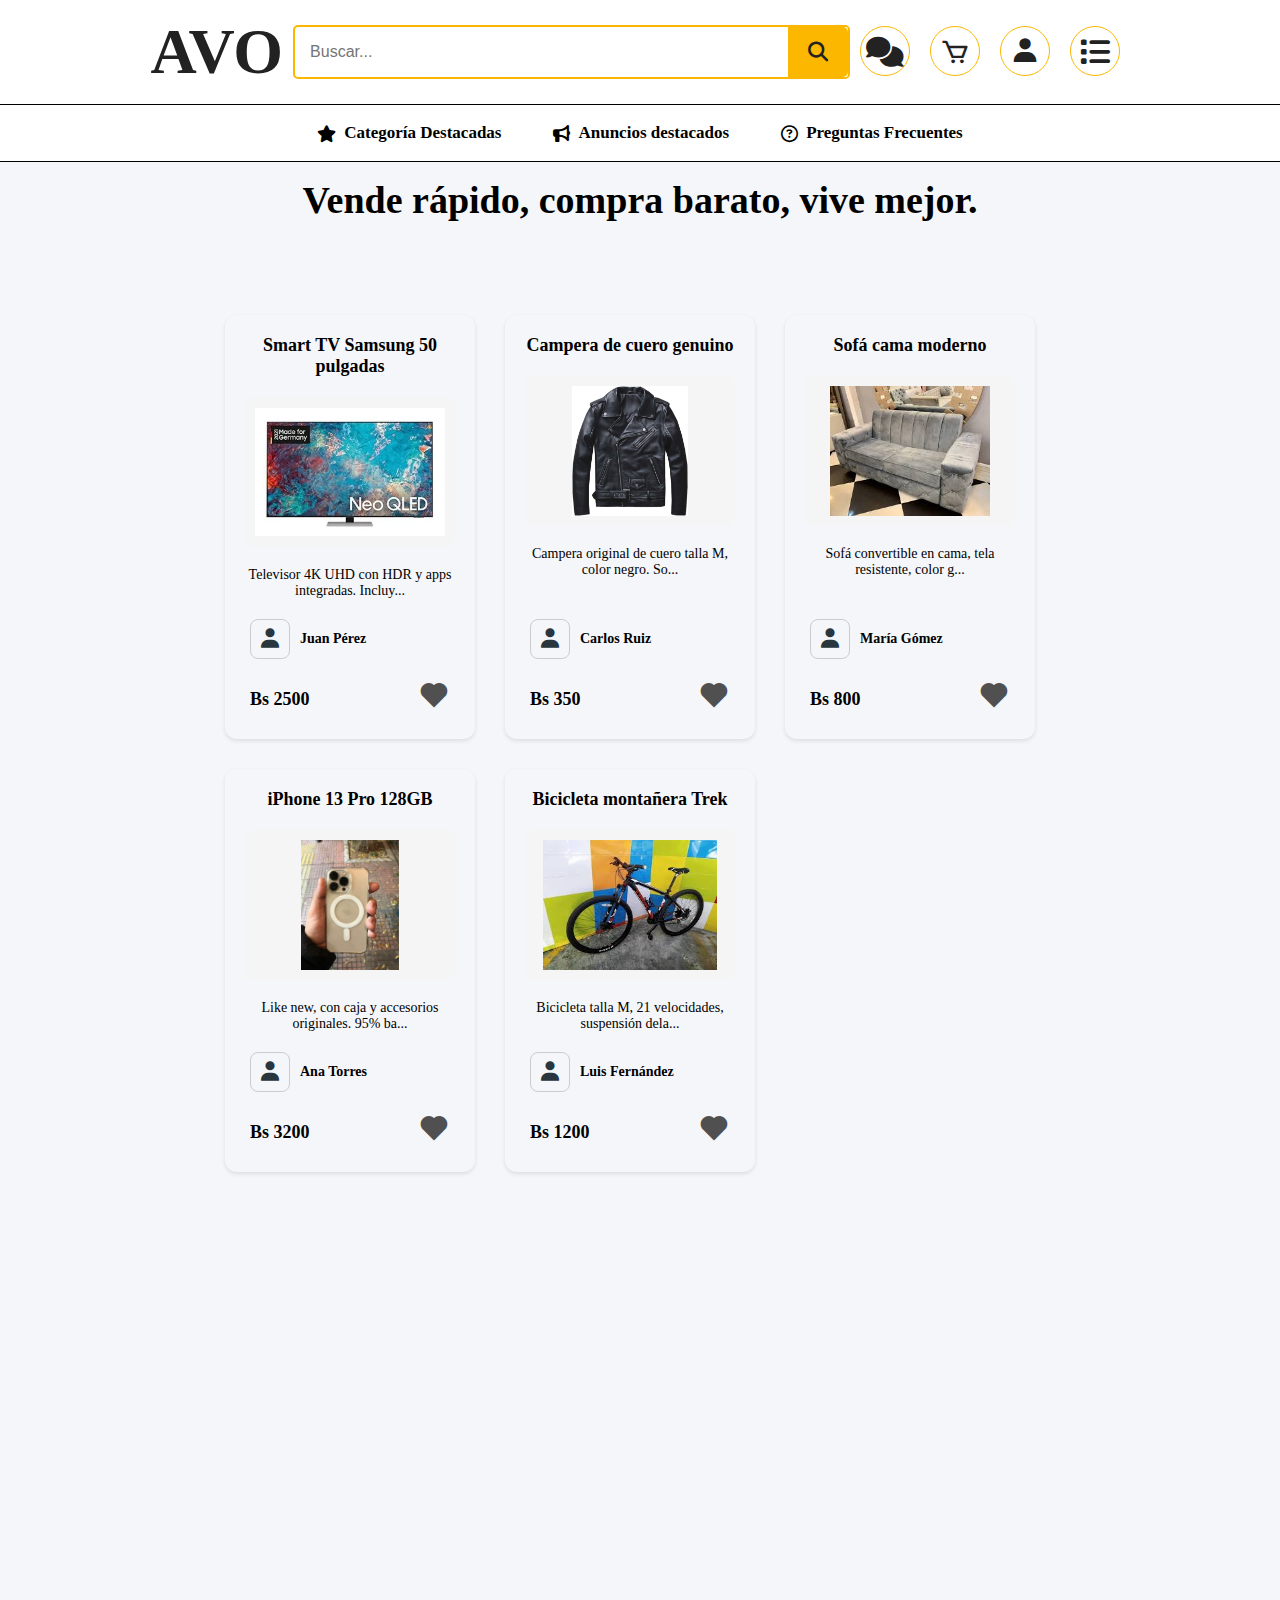
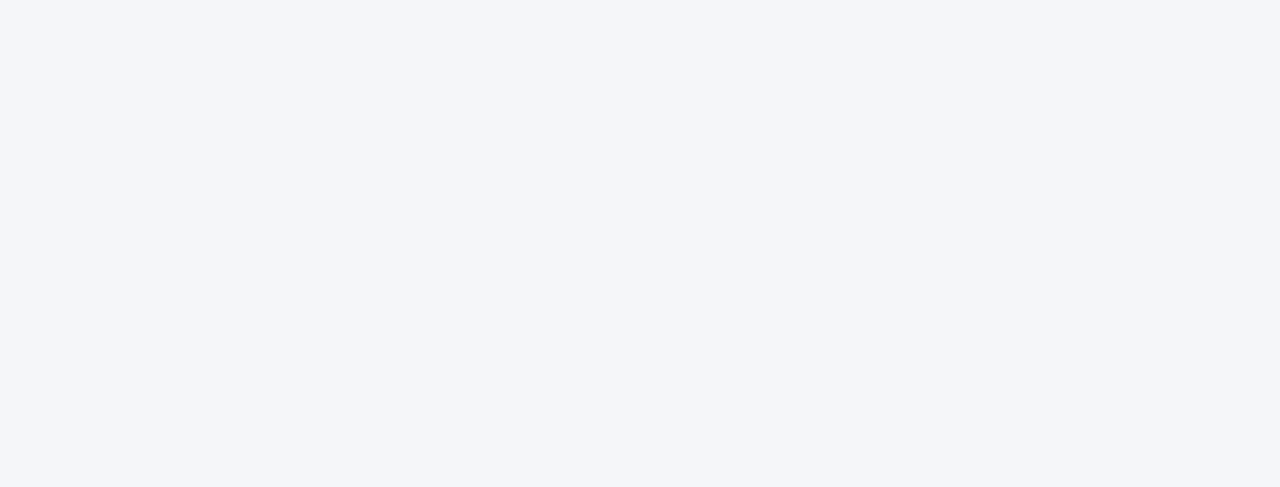
<file: index.html>
<!DOCTYPE html>
<html lang="en">
<head>
    <meta charset="UTF-8">
    <meta name="viewport" content="width=device-width, initial-scale=1.0">
    <title>AVO - Inicio</title>
    <link href='https://unpkg.com/boxicons@2.1.4/css/boxicons.min.css' rel='stylesheet'>
    <link href="https://cdnjs.cloudflare.com/ajax/libs/font-awesome/6.4.0/css/all.min.css" rel="stylesheet">
    <link rel="stylesheet" href="Inicio/inicio.css">
    <link rel="stylesheet" href="publicaciones/publicaciones.css">
</head>
<body>
    <div id="header-container"></div>
    <div id="bienvenida-container"></div>
    <main class="main_container">
        <div class="anuncios-container" id="anuncios-lista">
        </div>
    </main>
    <script src="publicaciones/publicaciones.js"></script>
</body>
</html>
</file>
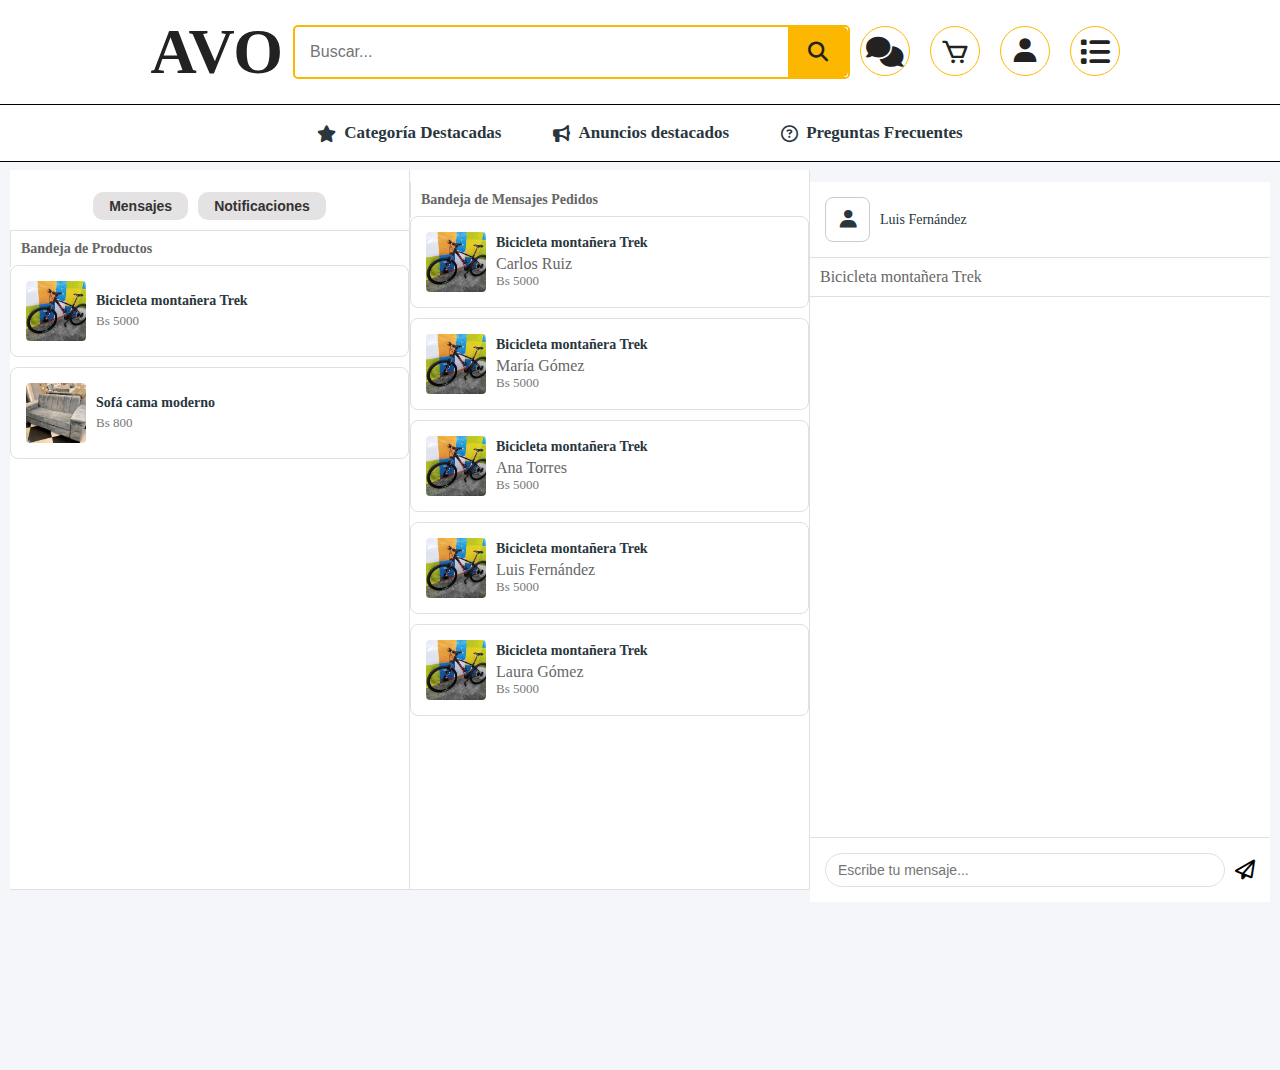
<file: chat/notificaiones.html>
<!DOCTYPE html>
<html lang="en">
<head>
    <meta charset="UTF-8">
    <meta name="viewport" content="width=device-width, initial-scale=1.0">
    <title>Chat</title>
    <!-- Carga primero el CSS del header -->
    <link rel="stylesheet" href="/Inicio/inicio.css">
    <!-- Luego tus otros estilos -->
    <link href='https://unpkg.com/boxicons@2.1.4/css/boxicons.min.css' rel='stylesheet'>
    <link href="https://cdnjs.cloudflare.com/ajax/libs/font-awesome/6.4.0/css/all.min.css" rel="stylesheet">
    <link rel="stylesheet" href="notificaciones.css">
</head>
<body>
    <div id="header-container"></div>
    <main class="main_container">
        <div class="mensajes_noti">
            <div class="botones">
                <a href="chat.html"><button class="mensajes">Mensajes</button></a>
                <a href="notificaiones.html"><button class="notificaciones">Notificaciones</button></a>
            </div>
            <p class="bandeja">Bandeja de Productos</p>
            <div class="imagen_precio">
                <img src="../img/bici.jpg" alt="imagen_prueba">
                <div class="product-info">
                    <p class="titulo">Bicicleta montañera Trek</p>
                    <p class="precio">Bs 5000</p>
                </div>
            </div>
            <div class="imagen_precio">
                <img src="../img/sofa.jpg" alt="imagen_prueba">
                <div class="product-info">
                    <p class="titulo">Sofá cama moderno</p>
                    <p class="precio">Bs 800</p>
                </div>
            </div>
        </div>


        <div class="mensajes_noti">
            
            <p class="bandeja">Bandeja de Mensajes Pedidos</p>
            <div class="imagen_precio">
                <img src="../img/bici.jpg" alt="imagen_prueba">
                <div class="product-info">
                    <p class="titulo">Bicicleta montañera Trek</p>
                    <p>Carlos Ruiz</p>
                    <p class="precio">Bs 5000</p>
                </div>
            </div>
            <div class="imagen_precio">
                <img src="../img/bici.jpg" alt="imagen_prueba">
                <div class="product-info">
                    <p class="titulo">Bicicleta montañera Trek</p>
                    <p>María Gómez</p>
                    <p class="precio">Bs 5000</p>
                </div>
            </div>
            <div class="imagen_precio">
                <img src="../img/bici.jpg" alt="imagen_prueba">
                <div class="product-info">
                    <p class="titulo">Bicicleta montañera Trek</p>
                    <p>Ana Torres</p>
                    <p class="precio">Bs 5000</p>
                </div>
            </div>
            
            <div class="imagen_precio">
                <img src="../img/bici.jpg" alt="imagen_prueba">
                <div class="product-info">
                    <p class="titulo">Bicicleta montañera Trek</p>
                    <p>Luis Fernández</p>
                    <p class="precio">Bs 5000</p>
                </div>
            </div>
            <div class="imagen_precio">
                <img src="../img/bici.jpg" alt="imagen_prueba">
                <div class="product-info">
                    <p class="titulo">Bicicleta montañera Trek</p>
                    <p>Laura Gómez</p>
                    <p class="precio">Bs 5000</p>
                </div>
            </div>
        </div>
        
        <div class="conversacion">
            <div class="inicio">
                <a href="#" class="user-icon"><i class='bx bxs-user'></i></a>
                <p>Luis Fernández</p>
            </div>
            <p class="titulo_chat">Bicicleta montañera Trek</p>
            <div class="enviar">
                <input type="text" placeholder="Escribe tu mensaje...">
                <button><i class="fa-regular fa-paper-plane"></i></button>
            </div>
        </div>
    </main>
    <script src="notificaciones.js"></script>
</body>
</html>
</file>
<file: Inicio/inicio.css>
* {
  margin: 0;
  padding: 0;
  box-sizing: border-box;
  text-decoration: none;
  list-style: none;
}

:root {
  --main-color: #8f8f8f;
  --color-dark: #222222;
  --parg-color: #666666;
  --dark-red: #d01418;
  --border-color: #66662a;
  --main-item: #0066c0;
}

body {
  background-color: #fff;
}

h1, h2, h3, h4, h5, h6 {
  color: var(--color-dark);
  font-family: 'Playfair Display', serif;
  font-weight: 700;
}

p {
  color: var(--parg-color);
  font-family: 'Playfair Display', serif;
}

.container {
  width: 100%;
  padding: 0 15px;
  margin-bottom: 70px;
  background-color: #e1e2e2;
}

header {
  position: relative;
  box-shadow: none;
  background: #fff;
}



header .top-nav {
  display: grid;
  grid-template-areas:
    "logo search"
    "content content";
  grid-template-columns: 1fr 2fr;
  gap: 10px;
  padding: 10px 0;
  align-items: center;
}

header .top-nav .logo {
  grid-area: logo;
  font-size: 20px;
  color: var(--main-color);
  font-weight: 600;
  text-align: center;
  margin-left: 0;
  white-space: nowrap;
}

header .top-nav .search {
  grid-area: search;
  position: relative;
  overflow: hidden;
  align-self: center;
}

header .top-nav .search input {
  padding: 8px 12px;
  font-size: 14px;
  width: 70%;
  height: 50px;
  border: none;
  outline: none;
  border: 1px solid var(--border-color);
}

header .top-nav .search button {
  width: 30px;
  height: 50px;
  font-size: 16px;
  position: absolute;
  border: none;
  background: var(--main-color);
  color: var(--color-dark);
  cursor: pointer;
}

header .top-nav .cart_header {
  position: fixed;
  bottom: 0;
  left: 0;
  right: 0;
  background: #d3cfcf;
  display: flex;
  justify-content: space-around;
  padding: 10px 0;
  box-shadow: 0 -2px 10px rgba(0, 0, 0, 0.1);
  z-index: 1000;
  border-top: 1px solid #eee;
}

header .top-nav .cart_header > div {
  display: flex;
  flex-direction: column;
  align-items: center;
}

header .top-nav .cart_header i {
  font-size: 22px;
  color: #333;
  margin-bottom: 3px;
  width: 36px;
  height: 36px;
  line-height: 36px;
}

header .categoria_ventana,
header .usuario_ventana {
  background-color: #ebe7e7;
  width: 250px;
  height: 300px;
  border-radius: 20px;
  padding: 20px;
  position: absolute;
  right: 0;
  bottom: -450%;
  z-index: 1000;
  display: none;
  box-shadow: 0 5px 15px rgba(0, 0, 0, 0.2);
}


header .categoria_ventana.active,
header .usuario_ventana.active {
  display: block;
}

header .categoria_lista,
.usuario_ventana .usuario_lista {
  display: flex;
  flex-direction: column;
  gap: 10px;
  margin-top: 33px;
}

header .categoria_lista li a,
.usuario_ventana .usuario_lista li.button a {
  color: var(--color-dark);
  font-size: 20px;
  display: flex;
  align-items: center;
  gap: 10px;
  text-decoration: none;
}

header .categoria_lista li a i {
  font-size: 24px;
  display: flex;
  align-items: center;
}

.usuario_ventana .usuario_lista p {
  margin-bottom: 5px;
  margin-top: -35px;
  font-size: 18px;
  text-align: center;
}

.usuario_ventana .usuario_lista li.button {
  background-color: #cccbcb;
  padding: 10px;
  border-radius: 5px;
  text-align: center;
  cursor: pointer;
}


.separador_Horizontal {
  border-top: 1px solid #000000;
  width: 100%;
  position: relative;
  bottom: 70px;
}

.detacados {
  display: flex;
  height: auto;
  position: relative;
  bottom: 72px;
}

.destacados_ventana {
  width: 100%;
}



.bienvenida_contenedor {
  height: 120vh;
  display: flex;
  justify-content: center;
  align-items: center;
  position: relative;
  bottom: 480px;
}

.mensaje_bienvenida {
  color: var(--text);
  font-size: 38px;
  text-align: center;
}

.destacados_ventana ul {
  display: flex;
  flex-direction: column;
  align-items: center;
  gap: 10px;
  padding: 10px 0;
}

.destacados_ventana li {
  list-style: none;
}

.destacados_ventana a {
  font-family: 'Playfair Display', serif;
  text-decoration: none;
  color: var(--text);
  font-size: 16px;
  font-weight: 600;
  display: flex;
  align-items: center;
  gap: 8px;
  padding: 6px 10px;
  border-radius: 6px;
}

.destacados_ventana a:hover {
  background-color: var(--main-color);
  color: white;
}



@media (min-width: 1024px) {
  :root {
    --main-color: #fcb700;
  }

  body {
    background-color: #f5f6f9;
    padding-top: 80px;
  }

  .container {
    width: 85%;
    margin: auto;
    background-color: transparent;
  }

  header {
    position: fixed;
    top: 0;
    left: 0;
    right: 0;
    background: #ffffff;
    z-index: 1000;
    padding: 0 5%;
    height: 120px;

  }

  header .top-nav {
    display: flex;
    justify-content: space-between;
    align-items: center;
    padding: 15px 0;
    max-width: 1500px;
    margin: 0 auto;
  }

  header .top-nav .logo {
    font-size: 32px;
    margin-left: 0;
    color: var(--main-color);
  }

  header .top-nav .search {
    width: 60%;
    max-width: 600px;
    border: 2px solid var(--main-color);
    border-radius: 5px;
    display: flex;
    position: relative;
  }

  header .top-nav .search input {
    flex: 1;
    padding: 10px 15px;
    font-size: 16px;
    border: none;
    outline: none;
    border-radius: 5px 0 0 5px;
  }

  header .top-nav .search button {
    width: 60px;
    font-size: 20px;
    height: 100%;
    position: absolute;
    right: 0;
    top: 0;
    border: none;
    background: var(--main-color);
    color: var(--color-dark);
    border-radius: 0 5px 5px 0;
    cursor: pointer;
  }

  header .top-nav .cart_header {
    display: flex;
    gap: 20px;
    align-items: center;
    position: static;
    background: none;
    box-shadow: none;
    border-top: none;
    padding: 0;
  }

  header .top-nav .cart_header > div {
    flex-direction: column;
    align-items: center;
  }

  header .top-nav .cart_header i {
    font-size: 30px;
    color: var(--color-dark);
    border: 1px solid var(--main-color);
    width: 50px;
    height: 50px;
    text-align: center;
    line-height: 50px;
    border-radius: 50%;
    cursor: pointer;
    transition: all 0.3s ease;
    background: transparent;
  }

  header .top-nav .cart_header i:hover {
    background: var(--main-color);
    color: #fff;
  }

  header .top-nav .cart_header .item {
    top: -8px;
    right: -5px;
    background: var(--dark-red);
    color: white;
  }
  .separador_Horizontal {
    position: static;
    width: 100vw;
    margin-left: calc(-50vw + 50%);
  }
  .bienvenida_contenedor {
    bottom: 420px;
  }



  
  .detacados {
    width: 100vw;
    margin-left: calc(-50vw + 50%);
    bottom: 0;
    background-color: white;
}
  
  .destacados_ventana {
    width: 85%;
    max-width: 1500px;
    margin: 0 auto;
  }
  
   .destacados_ventana ul {
    display: flex;
    flex-direction: row;
    flex-wrap: wrap;
    justify-content: center;
    align-items: center;
    gap: 20px;
    padding: 10px 0;
    width: 100%;
  }

  .destacados_ventana a {
    font-size: 17px;
    padding: 8px 16px;
  }


}
</file>
<file: publicaciones/publicaciones.css>
* {
    box-sizing: border-box;
    margin: 0;
    padding: 0;
}

:root {
  --main-color: #8f8f8f;
  --color-dark: #222222;
  --parg-color: #666666;
  --dark-red: #d01418;
  --border-color: #66662a;
  --main-item: #0066c0;
}


body {
    background-color: var(--main-color);
}




.main_container {
    margin: 0 auto;
    padding: 10px;
    max-width: 1200px;
    padding-bottom: 180px;
}




.anuncios-container {
    display: flex;
    flex-wrap: wrap;
    justify-content: flex-start;
    padding: 20px;
    position: relative;
    bottom: 110vh;
}

.producto {
    background-color: var(--anuncio);
    padding: 20px;
    box-shadow: 0 2px 4px rgba(0, 0, 0, 0.1);
    width: 250px;
    margin: 15px;
    border-radius: 12px;
    display: flex;
    flex-direction: column;
    align-items: center;
    transition: all 0.3s ease;
    cursor: pointer;
    position: relative;
}

.producto:hover {
    transform: translateY(-5px);
    box-shadow: 0 6px 12px rgba(0, 0, 0, 0.15);
}

.producto img {
    width: 100%;
    height: 150px;
    object-fit: contain;
    margin: 10px 0;
    background-color: #f5f5f5;
    border-radius: 8px;
    padding: 10px;
}

.titulo {
    color: var(--text);
    text-align: center;
    font-size: 18px;
    margin-bottom: 10px;
    font-weight: 600;
    width: 100%;
    
}

.descripcion {
    color: var(--text);
    text-align: center;
    margin: 10px 0;
    font-size: 14px;
    flex-grow: 1;
}

.producto-footer {
    display: flex;
    justify-content: space-between;
    align-items: center;
    width: 100%;
    padding: 0 5px;
    margin-top: 10px;
}

.precio {
    color: var(--text);
    font-size: 18px;
    font-weight: bold;
    margin-right: auto;
}

.usuario-info {
    display: flex;
    align-items: center;
    margin: 10px 0;
    width: 100%;
    padding: 0 5px;
}



.usuario-nombre, .Usuario {
    font-weight: bold;
    font-size: 14px;
    color: var(--text);
    margin: 0;
    margin-left: 10px;
}

.Usuario {
    flex-grow: 1;
    margin-left: 10px;
}

.heart-container {
    position: relative;
    display: inline-block;
    cursor: pointer;
    width: 40px;
    height: 40px;
}

.heart-checkbox {
    position: absolute;
    opacity: 0;
    width: 100%;
    height: 100%;
    cursor: pointer;
    z-index: 2;
}

.heart-icon {
    font-size: 2rem;
    color: #505050;
    transition: all 0.3s ease;
    position: absolute;
    right: 0;
}

.heart-container:hover .heart-icon {
    color: #a0a0a0;
    transform: scale(1.1);
}

.heart-checkbox:checked ~ .heart-icon {
    color: #fc4e4e;
    animation: heartbeat 0.5s ease;
}





@keyframes heartbeat {
    0% { transform: scale(1); }
    25% { transform: scale(1.2); }
    50% { transform: scale(1); }
    75% { transform: scale(1.3); }
    100% { transform: scale(1); }
}

@media (min-width: 768px) {
    .producto {
        top: 20px;
    }
    .anuncios-container{
        justify-content: center;
    }
}



.bx.bxs-user {
    display: flex;
    align-items: center;
    justify-content: center;
    border: 1px solid #ccc;
    color: #29363D;
    padding: 8px;
    border-radius: 8px;
    font-size: 1.5rem;
    width: 40px;
    height: 40px;
    cursor: pointer;
}



@media (min-width: 1024px) {
    .main_container {
        width: 900px;
        padding: 0;
    }
    .producto {
        top: 20px;
    }
    .anuncios-container{
        justify-content: flex-start;
        bottom: 100vh;
    }
}
</file>
<file: chat/notificaciones.css>
/* ======================
   BASE: MOBILE FIRST
   ====================== */
* {
    box-sizing: border-box;
    margin: 0;
    padding: 0;
}

:root {
    --anuncio: #d8d6d6;
    --text: #29363D;
    --main-color: #ffffff;
    --green-btn: #37b19e;
    --gray-btn: #bdbbbb;
    --blue-accent: #3498db;
}

body {
    background-color: var(--main-color);
    font-family: Arial, sans-serif;
}

/* --------- CONTENIDO --------- */
.main_container {
    display: flex;
    flex-direction: column;
    width: 100%;
    max-width: 100%;
    padding: 0;
    position: relative;
    bottom: 50px;
}

/* Por defecto, oculta pedidos y chat (solo para móvil/tablet) */
@media (max-width: 1023px) {
    .main_container .mensajes_noti:nth-of-type(2),
    .main_container .conversacion {
        display: none;
    }

    /* Mostrar Bandeja de Pedidos (solo para móvil/tablet) */
    .main_container.show-pedidos .mensajes_noti:nth-of-type(1) {
        display: none;
    }
    .main_container.show-pedidos .mensajes_noti:nth-of-type(2) {
        display: block;
        top: 25px;
        position: relative;
    }

    /* Mostrar Chat (solo para móvil/tablet) */
    .main_container.show-chat .mensajes_noti {
        display: none;
    }
    .main_container.show-chat .conversacion {
        display: flex;
        top: 25px;
    }
}

.mensajes_noti {
    width: 100%;
    background-color: white;
    border-bottom: 1px solid #e0e0e0;
    overflow-y: auto;
}

.conversacion {
    flex-direction: column;
    background-color: white;
    height: calc(100vh - 200px);
    top: 12px;
    position: relative;
}

/* --------- MENSAJES Y BOTONES --------- */
.botones {
    display: flex;
    justify-content: center;
    gap: 10px;
    padding: 10px 0;
    border-bottom: 1px solid #e0e0e0;
}

.mensajes,
.notificaciones {
    background-color: #e4e2e2;
    border-radius: 10px;
    padding: 6px 16px;
    border: none;
    font-weight: bold;
    font-size: 14px;
    color: #333;
    cursor: pointer;
}

.mensajes.active,
.notificaciones.active {
    background-color: var(--blue-accent);
    color: white;
}

.bandeja {
    padding: 10px;
    font-weight: bold;
    font-size: 14px;
    border-left: 1px solid #e0e0e0;
}

/* --------- PRODUCTOS --------- */
.imagen_precio {
    display: flex;
    align-items: center;
    padding: 10px;
    border-bottom: 1px solid #e0e0e0;
    cursor: pointer;
}

.imagen_precio img {
    width: 50px;
    height: 50px;
    object-fit: cover;
    border-radius: 4px;
    margin-right: 10px;
}

.product-info {
    display: flex;
    flex-direction: column;
}

.product-info .titulo {
    font-weight: bold;
    font-size: 14px;
    margin-bottom: 4px;
    color: var(--text);
}

.product-info .precio {
    font-size: 13px;
    color: #777;
}

/* --------- ENCABEZADOS --------- */
.inicio {
    padding: 15px;
    border-bottom: 1px solid #e0e0e0;
    display: flex;
    align-items: center;
}

.inicio p,
.user p {
    font-size: 14px;
    color: var(--text);
    margin-left: 10px;
}

.titulo_chat {
    padding: 10px;
    border-bottom: 1px solid #e0e0e0;
    font-size: 16px;
}

/* --------- ENVIAR MENSAJE --------- */
.enviar {
    display: flex !important;
    align-items: center;
    position: fixed;
    bottom: 70px;
    width: 100%;
    padding: 10px;
    background-color: white;
    border-top: 1px solid #e0e0e0;
}

.enviar input {
    flex: 1;
    padding: 8px 12px;
    border: 1px solid #e0e0e0;
    border-radius: 20px;
    outline: none;
    font-size: 14px;
}

.enviar button {
    background: none;
    border: none;
    margin-left: 10px;
    cursor: pointer;
    font-size: 20px;
}

/* --------- ICONO USUARIO --------- */
.bx.bxs-user {
    width: 35px;
    height: 35px;
    font-size: 1.2rem;
    display: flex;
    align-items: center;
    justify-content: center;
    border: 1px solid #ccc;
    color: #29363D;
    padding: 8px;
    border-radius: 8px;
    cursor: pointer;
}

/* ======================
   TABLET (≥768px)
   ====================== */
@media (min-width: 768px) {
    .main_container {
        flex-direction: column;
        height: auto;
    }

    .mensajes_noti {
        width: 100%;
        max-width: 100%;
        border-right: none;
    }

    .conversacion {
        display: none;
    }

    .main_container.show-chat .mensajes_noti {
        display: none;
    }

    .main_container.show-chat .conversacion {
        display: flex;
    }

    .botones {
        display: flex;
    }

    .enviar {
        display: flex !important;
        position: fixed;
        bottom: 72px;
        width: 100%;
    }
}

/* ======================
   ESCRITORIO (≥1024px)
   ====================== */
@media (min-width: 1024px) {
    .main_container {
        flex-direction: row;
        max-width: 1300px;
        margin: 0 auto;
        padding: 20px 10px;
        padding-bottom: 180px;
        height: auto;
        top: 70px;
    }

    .mensajes_noti {
        width: 40%;
        max-width: 400px;
        border-right: 1px solid #e0e0e0;
    }

    .conversacion {
        display: flex !important;
        flex: 1;
        flex-direction: column;
        height: calc(100vh - 180px);
    }

    .imagen_precio {
        cursor: default;
        pointer-events: none;
        border: 1px solid #e0e0e0;
        border-radius: 8px;
        margin: 10px 0;
        padding: 15px;
    }

    .imagen_precio:hover {
        background-color: transparent;
    }

    .imagen_precio img {
        width: 60px;
        height: 60px;
    }

    .enviar {
        position: relative;
        margin-top: auto;
        padding: 15px;
        width: 100%;
        border-top: 1px solid #e0e0e0;
        background-color: white;
        bottom: auto;
    }

    .botones {
        top: 12px;
        position: relative;
    }
    .bandeja{
        position: relative;
        top: 12px;
    }

    .bx.bxs-user {
        width: 45px;
        height: 45px;
        font-size: 1.4rem;
    }
}
</file>
